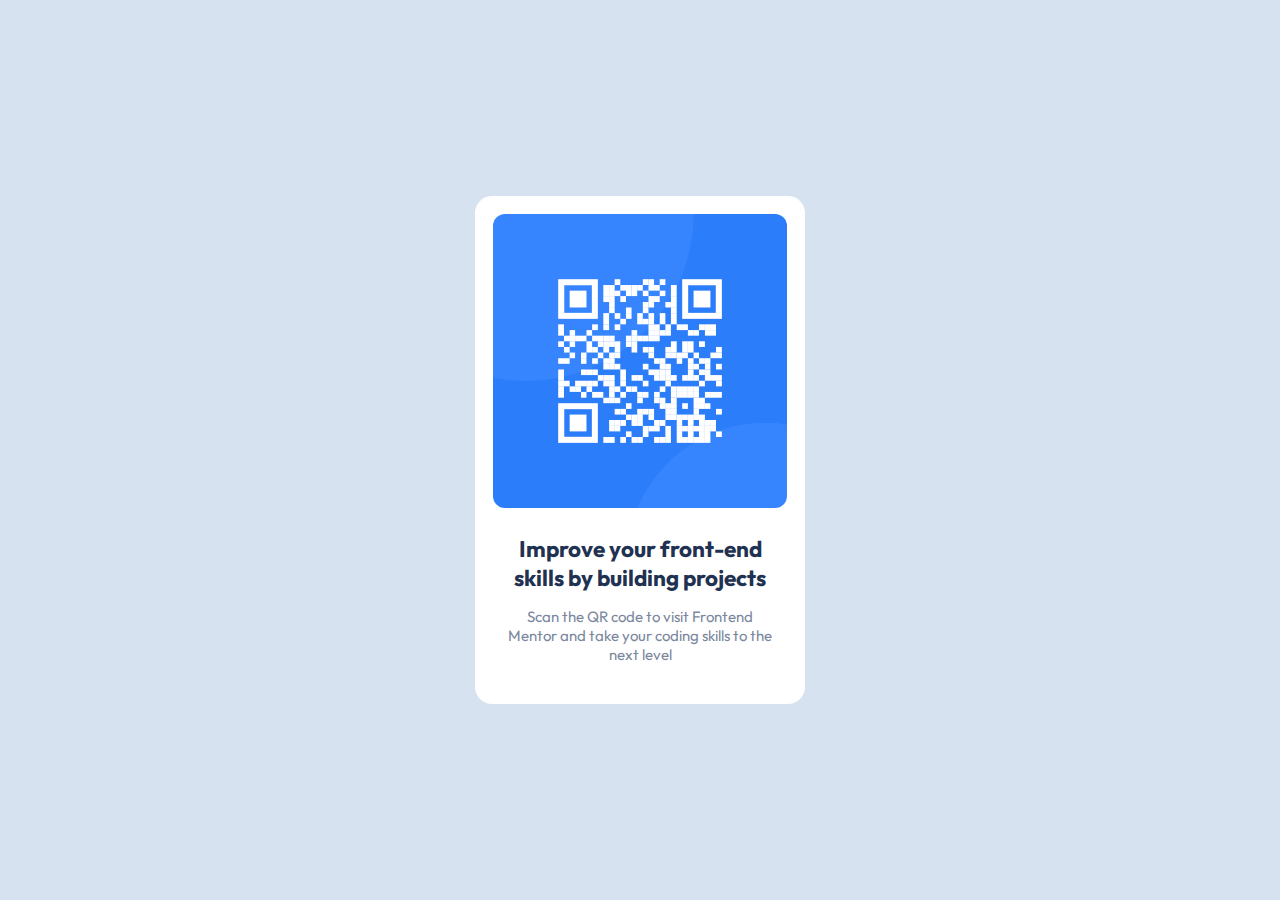
<file: index.html>
<!DOCTYPE html>
<html lang="en">
<head>
    <meta charset="UTF-8">
    <meta http-equiv="X-UA-Compatible" content="IE=edge">
    <meta name="viewport" content="width=device-width, initial-scale=1.0">
    <link rel="icon" type="image/png" sizes="32x32" href="./images/favicon-32x32.png">
    <title>QR-code</title>
    <link rel="stylesheet" href="styles.css">
</head>
<body>
    <div class="container">
        <div class="card">
            <img src="images/image-qr-code.png" alt="">
            <div class="text">
                <h2>Improve your front-end skills by building projects</h2>
                <p>Scan the QR code to visit Frontend Mentor and take your coding skills to the next level</p>
            </div>
        </div>
    </div>
</body>
</html>
</file>
<file: styles.css>
@import url('https://fonts.googleapis.com/css2?family=Outfit:wght@400;700&display=swap');

*{
    margin: 0;
    padding: 0;
}
body{
    font-family: 'Outfit', sans-serif;
    background-color: hsl(212, 45%, 89%);
    min-height: 100vh;
    display: flex;
    align-items: center;
    font-size: 15px;
}

.container{
    max-width: 360px;
    margin: 0 auto;
}

.card{
    background-color: hsl(0, 0%, 100%);
    padding: 18px;
    border-radius: 17px;
    text-align: center;
    margin: 0 1em;
}
.card img{
    width: 100%;
    border-radius: 12px;
}
.text{
    padding: 22px 10px;
}
.text h2{
    color: hsl(218, 44%, 22%);
    padding-bottom: 15px;
}

.text p{
    color: hsl(220, 15%, 55%);
}
</file>
